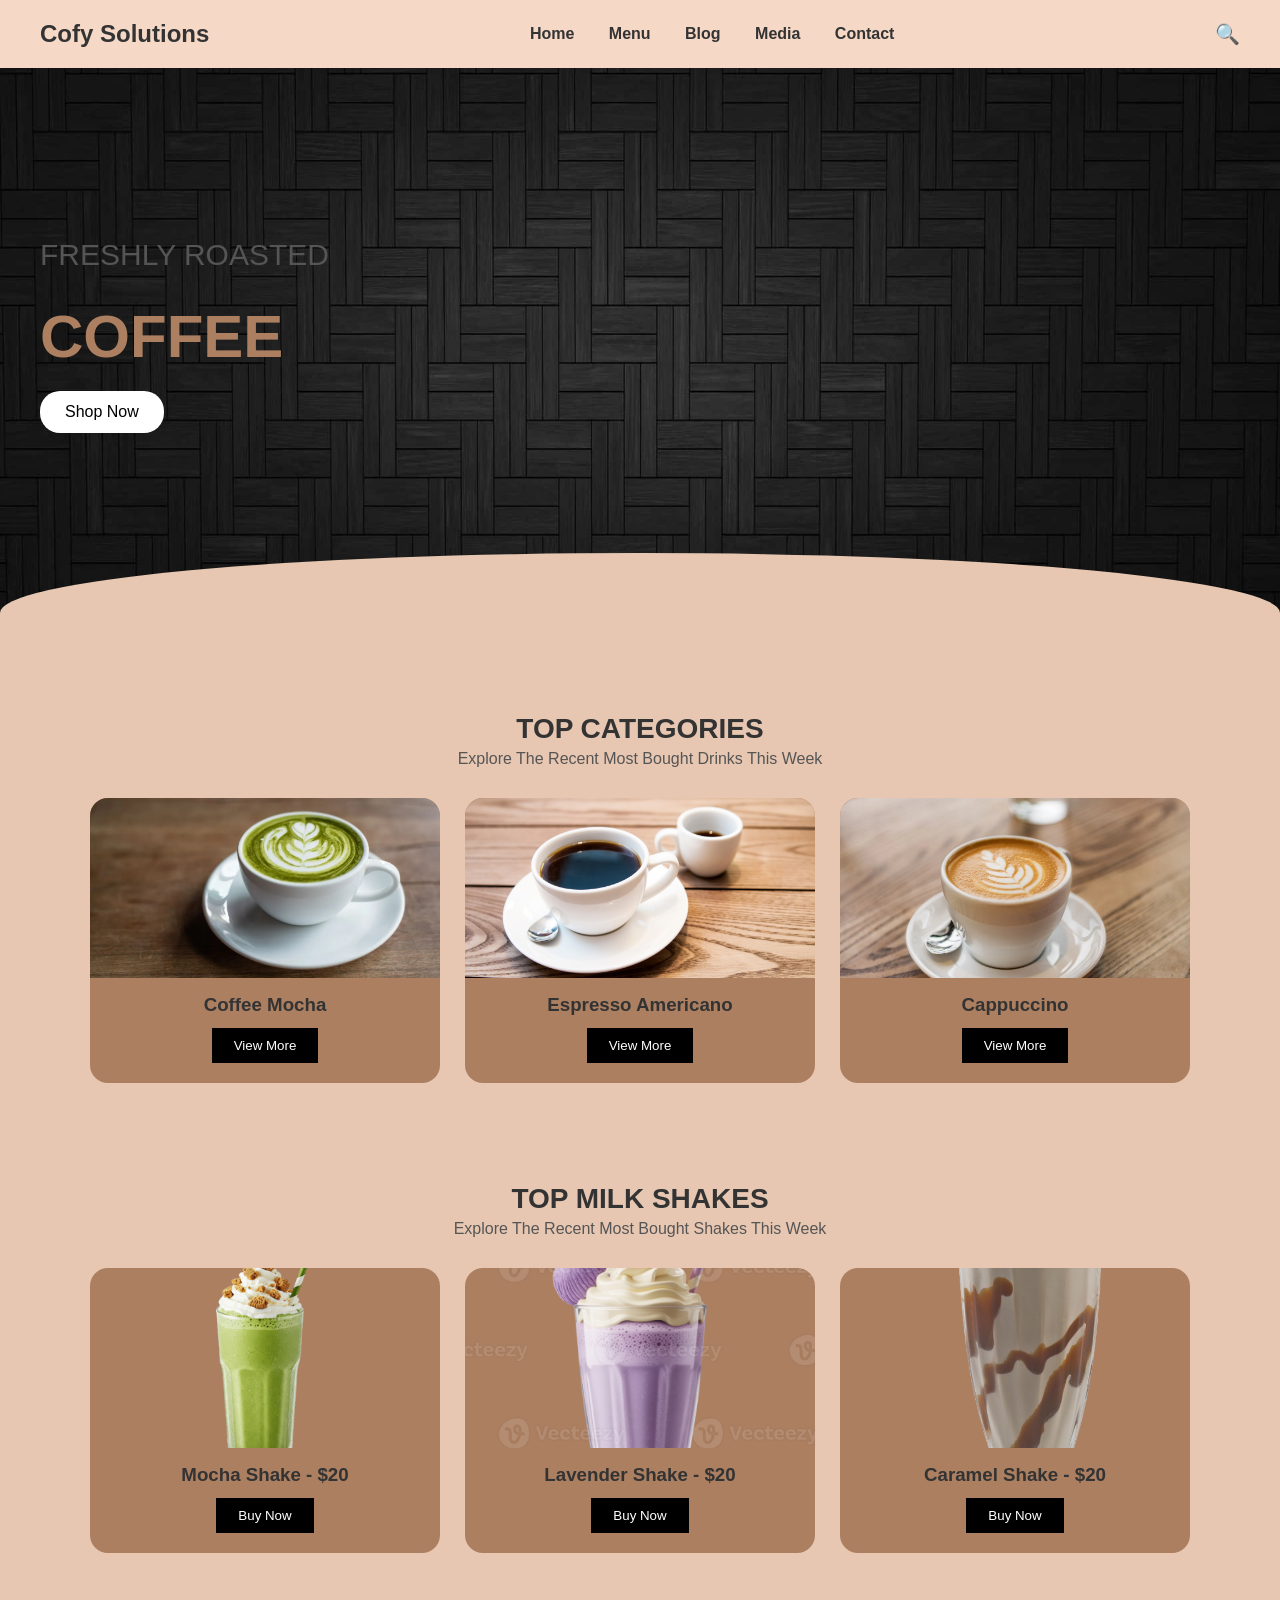
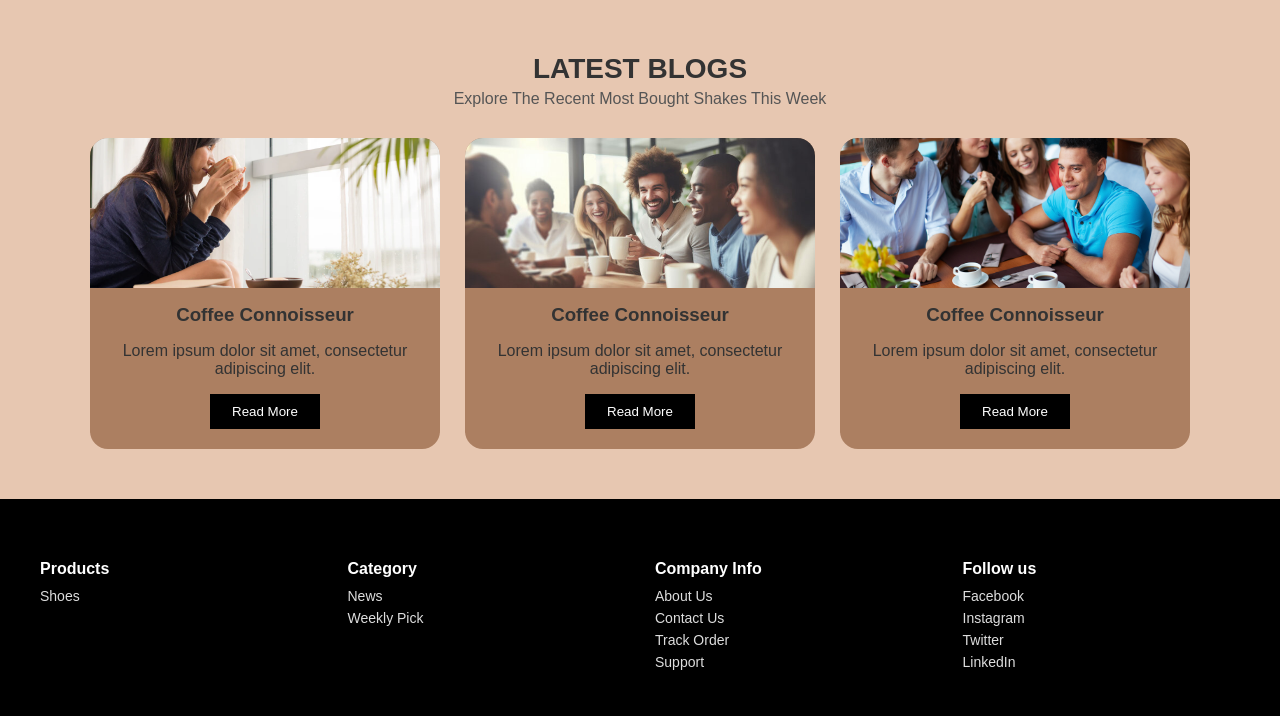
<file: New folder/Untitled-1.html>
<!DOCTYPE html>
<html lang="en">
<head>
<meta charset="UTF-8" />
<meta name="viewport" content="width=device-width, initial-scale=1.0" />
<title>Coffee Shop</title>
<link rel="stylesheet" href="style1.css">
<style>


/* ------------------
   RESPONSIVE
-------------------*/
/* @media (max-width: 900px) {
    .grid { grid-template-columns: repeat(2, 1fr); }
}

@media (max-width: 600px) {
    header { flex-direction: column; text-align: center; }
    header nav { margin-top: 10px; }

    .hero h1 { font-size: 40px; }

    .grid { grid-template-columns: 1fr; }

    footer .footer-grid { grid-template-columns: 1fr; text-align: center; }
} */
</style>
</head>

<body>

<!-- HEADER -->
<header>
    <div class="logo">Cofy Solutions</div>

    <nav>
        <a href="#">Home</a>
        <a href="#">Menu</a>
        <a href="#">Blog</a>
        <a href="#">Media</a>
        <a href="#">Contact</a>
    </nav>

    <div class="search">🔍</div>
</header>

<!-- HERO -->
<section class="hero">
    <!-- <img src="hero-coffee.png"> -->
    <h3>FRESHLY ROASTED</h3><h1>COFFEE</h1>
    <button>Shop Now</button>
</section>

<!-- TOP CATEGORIES -->
<div class="section-title">
    <h2>TOP CATEGORIES</h2>
    <p>Explore The Recent Most Bought Drinks This Week</p>
</div>

<div class="grid">
    <div class="card">
        <img src="coffee_macha.webp">
        <h3>Coffee Mocha</h3>
        <button>View More</button>
    </div>

    <div class="card">
        <img src="americano-vs-espresso-.webp">
        <h3>Espresso Americano</h3>
        <button>View More</button>
    </div>

    <div class="card">
        <img src="cappucino.webp">
        <h3>Cappuccino</h3>
        <button>View More</button>
    </div>
</div>

<!-- TOP MILK SHAKES -->
<div class="section-title">
    <h2>TOP MILK SHAKES</h2>
    <p>Explore The Recent Most Bought Shakes This Week</p>
</div>

<div class="grid">
    <div class="card">
        <img src="macha shake.png">
        <h3>Mocha Shake - $20</h3>
        <button>Buy Now</button>
    </div>

    <div class="card">
        <img src="lovender_milkshake.webp">
        <h3>Lavender Shake - $20</h3>
        <button>Buy Now</button>
    </div>

    <div class="card">
        <img src="caramel_shake.png">
        <h3>Caramel Shake - $20</h3>
        <button>Buy Now</button>
    </div>
</div>

<!-- BLOGS -->
<div class="section-title">
    <h2>LATEST BLOGS</h2>
    <p>Explore The Recent Most Bought Shakes This Week</p>
</div>

<div class="grid">
    <div class="card blog">
        <img src="coffee_with_single_person.webp">
        <h3>Coffee Connoisseur</h3>
        <p>Lorem ipsum dolor sit amet, consectetur adipiscing elit.</p>
        <button>Read More</button>
    </div>

    <div class="card blog">
        <img src="coffee_group.jpg">
        <h3>Coffee Connoisseur</h3>
        <p>Lorem ipsum dolor sit amet, consectetur adipiscing elit.</p>
        <button>Read More</button>
    </div>

    <div class="card blog">
        <img src="coffee_with_group.jpg">
        <h3>Coffee Connoisseur</h3>
        <p>Lorem ipsum dolor sit amet, consectetur adipiscing elit.</p>
        <button>Read More</button>
    </div>
</div>

<!-- FOOTER -->
<footer>
    <div class="footer-grid">
        <div>
            <h4>Products</h4>
            <a href="#">Shoes</a>
        </div>

        <div>
            <h4>Category</h4>
            <a href="#">News</a>
            <a href="#">Weekly Pick</a>
        </div>

        <div>
            <h4>Company Info</h4>
            <a href="#">About Us</a>
            <a href="#">Contact Us</a>
            <a href="#">Track Order</a>
            <a href="#">Support</a>
        </div>

        <div>
            <h4>Follow us</h4>
            <a href="#">Facebook</a>
            <a href="#">Instagram</a>
            <a href="#">Twitter</a>
            <a href="#">LinkedIn</a>
        </div>
    </div>
</footer>

</body>
</html>
</file>
<file: New folder/style1.css>
body {
    margin: 0;
    font-family: Arial, Helvetica, sans-serif;
    background: #e7c7b1;
    color: #333;
}

a { text-decoration: none; color: inherit; }

/* ------------------
   HEADER
-------------------*/
header {
    display: flex;
    justify-content: space-between;
    align-items: center;
    padding: 20px 40px;
    background: #f5d8c6;
}

header .logo {
    font-size: 24px;
    font-weight: bold;
}

header nav a {
    margin: 0 15px;
    font-weight: 600;
}

header .search {
    font-size: 20px;
}

/* ------------------
   HERO SECTION
-------------------*/
.hero {
    background: url(texture_background1.jpg)
      no-repeat center/cover;
    color: white;
    padding: 140px 40px 180px;
    position: relative;
}
.hero img{
    height: 300px;
    width: 400px;
    margin-left: 1500px;
}

.hero::after {
    content: "";
    position: absolute;
    bottom: -60px;
    left: 0;
    width: 100%;
    height: 120px;
    background: #e7c7b1;
    border-radius: 50% 50% 0 0;
}

.hero h1 {
    font-size: 60px;
    margin: 0;
    color: #ac7f61;
}
.hero h3{
    font-size: 30px;
    color: #555;
    font-weight: 200;
}

.hero button {
    margin-top: 20px;
    padding: 12px 25px;
    background: #fff;
    border: none;
    font-size: 16px;
    cursor: pointer;
    border-radius: 20px;
}

/* ------------------
   SECTION HEADING
-------------------*/
.section-title {
    text-align: center;
    margin-top: 100px;
}

.section-title h2 {
    margin-bottom: 5px;
    font-size: 28px;
}

.section-title p {
    margin: 0;
    color: #555;
}

/* ------------------
   CARD GRIDS
-------------------*/
.grid {
    max-width: 1100px;
    margin: 30px auto;
    display: grid;
    grid-template-columns: repeat(3, 1fr);
    gap: 25px;
    padding: 0 20px;
}

.card {
    background: #ac7f61;
    border-radius: 18px;
    overflow: hidden;
    text-align: center;
    padding-bottom: 20px;
}

.card img {
    width: 100%;
    height: 180px;
    object-fit: cover;
}

.card h3 {
    margin: 12px 0;
}

.card button {
    padding: 10px 22px;
    background: black;
    color: white;
    border: none;
    cursor: pointer;
}

/* ------------------
   BLOG GRID
-------------------*/
.blog img {
    height: 150px;
}

/* ------------------
   FOOTER
-------------------*/
footer {
    background: black;
    color: white;
    padding: 40px;
    margin-top: 50px;
}

footer .footer-grid {
    display: grid;
    grid-template-columns: repeat(4, 1fr);
    gap: 30px;
}

footer h4 {
    margin-bottom: 10px;
}

footer a {
    display: block;
    color: #ddd;
    font-size: 14px;
    margin-bottom: 6px;
}
</file>
